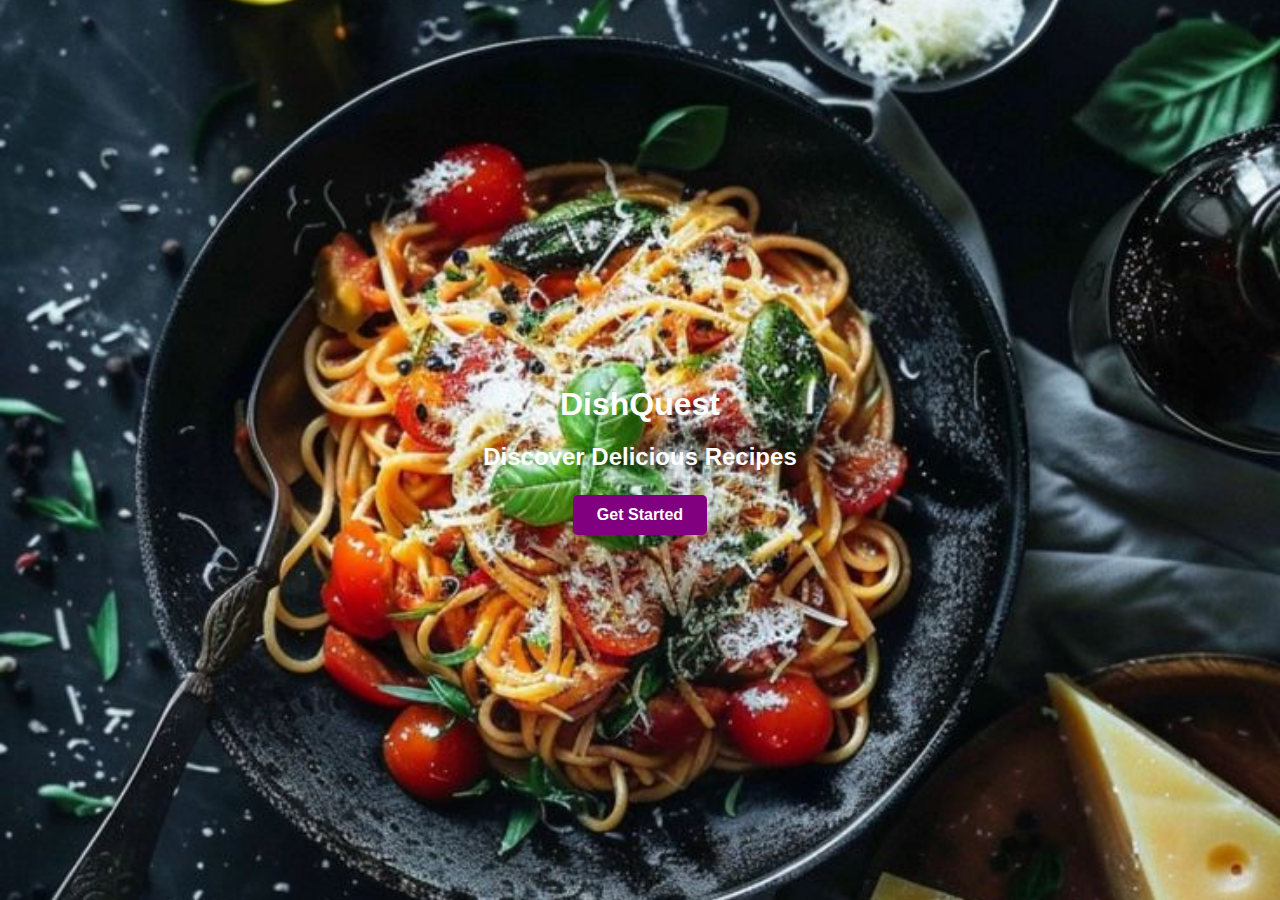
<file: index.html>
<!DOCTYPE html>
<html lang="en">
<head>
  <meta charset="UTF-8">
  <meta name="viewport" content="width=device-width, initial-scale=1.0">
  <title>DishQuest - Home</title>
  <link rel="stylesheet" href="css/style.css">
</head>
<body class="landing-page">
  <div class="hero">
    <div class="overlay">
      <!-- Logo -->
      <h1 class="logo">DishQuest</h1>

      <!-- Main Heading -->
      <h2>Discover Delicious Recipes</h2>

      <!-- Button -->
      <a href="main.html" class="btn">Get Started</a>
    </div>
  </div>
</body>
</html>
</file>
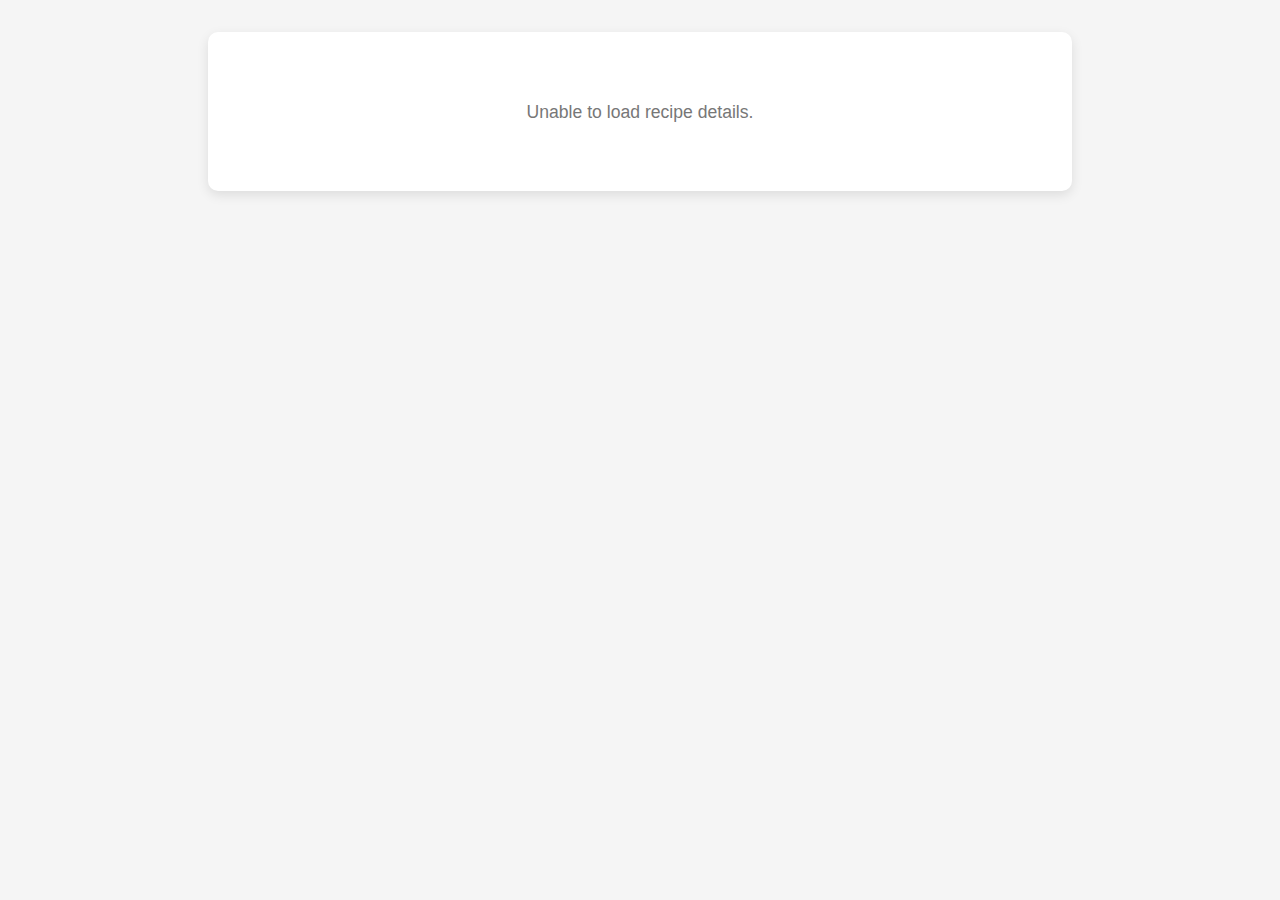
<file: details.html>
<!DOCTYPE html>
<html lang="en">
<head>
    <meta charset="UTF-8">
    <meta name="viewport" content="width=device-width, initial-scale=1.0">
    <title>DishQuest - Recipe Details</title>
    <link rel="stylesheet" href="css/style.css">
</head>
<body>
    <div id="recipeDetails" class="details-container">
        <!-- Recipe details will load here -->
    </div>

    <script src="js/details.js"></script>
</body>
</html>
</file>
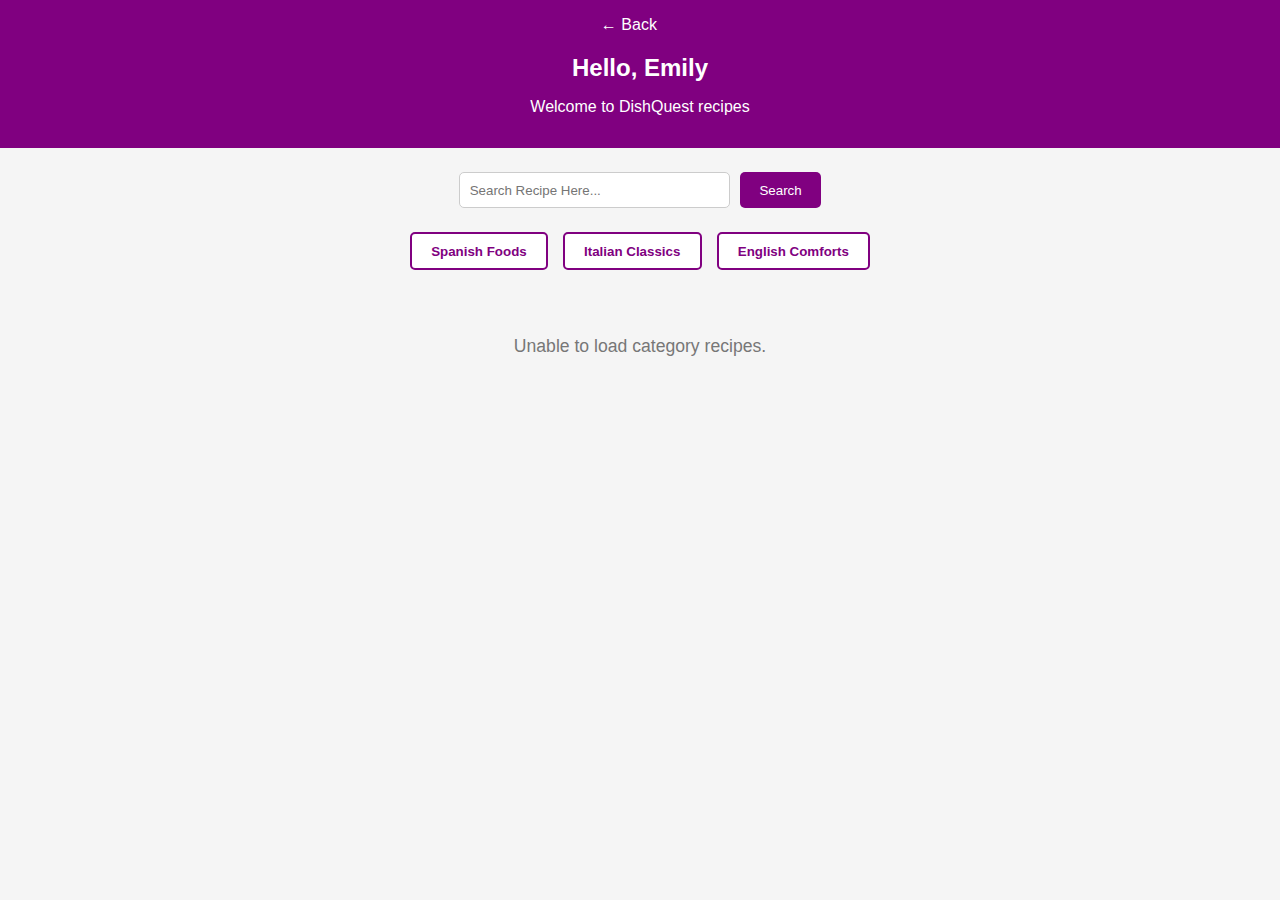
<file: main.html>
<!DOCTYPE html>
<html lang="en">

<head>
    <meta charset="UTF-8">
    <meta name="viewport" content="width=device-width, initial-scale=1.0">
    <title>DishQuest - Search Recipes</title>
    <link rel="stylesheet" href="css/style.css">
</head>

<body>
    <header>
        <!-- Back Button -->
        <a id="back-btn">
            &#8592; <span>Back</span>
                </a>
        <div>
            <h2>Hello, Emily</h2>
            <p>Welcome to DishQuest recipes</p>
        </div>

    </header>

    <section class="search-section">
        <input type="text" id="searchInput" placeholder="Search Recipe Here...">
        <button id="searchBtn">Search</button>
    </section>

    <!-- Cuisine Buttons (use 'area' not 'category') -->
    <section class="category-section">
        <button class="categoryBtn" data-area="Spanish">Spanish Foods</button>
        <button class="categoryBtn" data-area="Italian">Italian Classics</button>
        <button class="categoryBtn" data-area="British">English Comforts</button>
    </section>

    <section id="recipeList" class="recipes-container">
        <!-- Recipes will be injected here -->
    </section>

    <script src="js/app.js"></script>
</body>

</html>
</file>
<file: css/style.css>
body {
    margin: 0;
    font-family: Arial, sans-serif;
    background: #f5f5f5;
    color: #333;
}

h1, h2, h3 {
    margin-bottom: 0.5rem;
}

/* ===== Landing Page ===== */
.landing-page .hero {
    height: 100vh;
    background: url('../images/landing-bg.jpg') no-repeat center center/cover;
    display: flex;
    justify-content: center;
    align-items: center;
    /* background: rgba(0, 0, 0, 0.5);; */
}

.landing-page .overlay {
    text-align: center;
    padding: 2rem;
    border-radius: 8px;
    color: white;
}

.btn {
    background: purple;
    color: white;
    padding: 0.7rem 1.5rem;
    text-decoration: none;
    border-radius: 5px;
    font-weight: bold;
    display: inline-block;
    margin-top: 1rem;
    transition: background 0.3s;
}

.btn:hover {
    background: darkmagenta;
}

/* ===== Header ===== */
header {
    background: purple;
    color: white;
    text-align: center;
    padding: 1rem 0;
}

/* ===== Search Section ===== */
.search-section {
    display: flex;
    justify-content: center;
    margin: 1.5rem 0;
    gap: 10px;
}

.search-section input {
    padding: 0.6rem;
    width: 250px;
    border: 1px solid #ccc;
    border-radius: 5px;
}

.search-section button {
    padding: 0.6rem 1.2rem;
    background: purple;
    color: white;
    border: none;
    border-radius: 5px;
    cursor: pointer;
    transition: background 0.3s;
}

.search-section button:hover {
    background: darkmagenta;
}

/* ===== Category Buttons ===== */
.category-section {
    display: flex;
    justify-content: center;
    gap: 15px;
    margin-bottom: 2rem;
}

.categoryBtn {
    padding: 0.6rem 1.2rem;
    background: #fff;
    border: 2px solid purple;
    color: purple;
    border-radius: 5px;
    cursor: pointer;
    font-weight: bold;
    transition: all 0.3s;
}

.categoryBtn:hover {
    background: purple;
    color: white;
}

/* ===== Recipe List ===== */
.recipes-container {
    display: grid;
    grid-template-columns: repeat(auto-fit, minmax(220px, 1fr));
    gap: 1.5rem;
    padding: 0 2rem 2rem;
}

.recipe-card {
    background: white;
    border-radius: 10px;
    overflow: hidden;
    box-shadow: 0 4px 8px rgba(0,0,0,0.1);
    cursor: pointer;
    text-align: center;
    transition: transform 0.2s;
}

.recipe-card:hover {
    transform: translateY(-5px);
}

.recipe-card img {
    width: 100%;
    height: 180px;
    object-fit: cover;
}

.recipe-card h3 {
    padding: 0.8rem;
    font-size: 1.1rem;
    color: #333;
}

/* ===== Recipe Details ===== */
.details-container {
    max-width: 800px;
    margin: 2rem auto;
    background: white;
    padding: 2rem;
    border-radius: 10px;
    box-shadow: 0 4px 12px rgba(0,0,0,0.1);
}

.details-container img {
    width: 100%;
    border-radius: 10px;
    margin-bottom: 1rem;
}

.details-container h2 {
    margin-bottom: 1rem;
    color: purple;
}

.details-container h3 {
    margin-top: 1.5rem;
    color: #444;
}

.details-container ul {
    list-style: disc;
    padding-left: 1.5rem;
    margin-bottom: 1rem;
}

.details-container p {
    line-height: 1.6;
    white-space: pre-line; /* keeps instruction formatting */
}

/* ===== Loading & Error Messages ===== */
#recipeList p,
#recipeDetails p {
    text-align: center;
    font-size: 1.1rem;
    color: #777;
    padding: 1rem;
}

/* ===== Responsive Design ===== */
@media (max-width: 768px) {
    .search-section {
        flex-direction: column;
        align-items: center;
    }

    .search-section input {
        width: 80%;
    }

    .recipes-container {
        grid-template-columns: 1fr 1fr;
        padding: 0 1rem;
    }

    .details-container {
        margin: 1rem;
        padding: 1rem;
    }
}

@media (max-width: 480px) {
    .recipes-container {
        grid-template-columns: 1fr;
    }

    .recipe-card img {
        height: 200px;
    }
}
</file>
